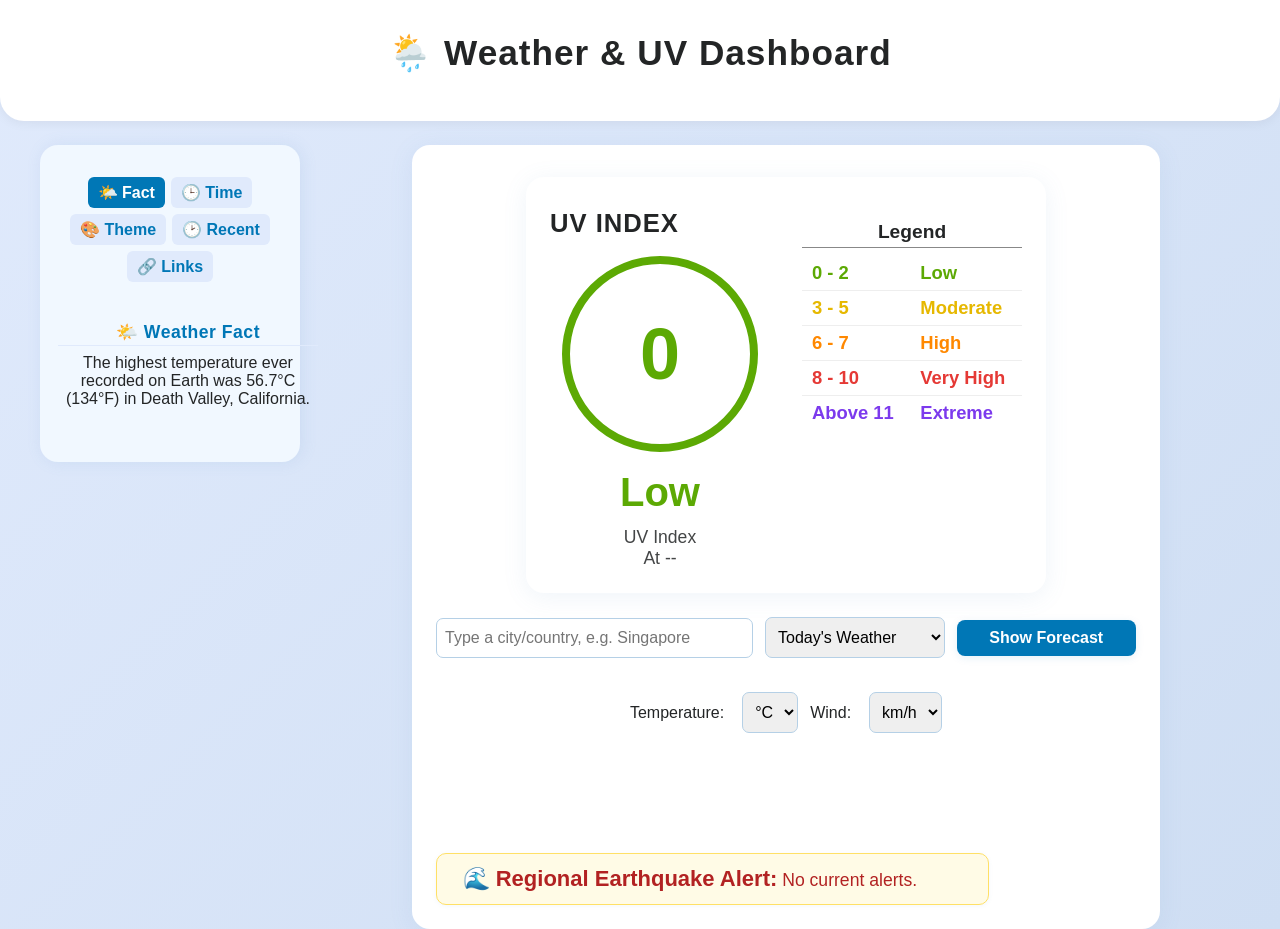
<file: index.html>
<!DOCTYPE html>
<html lang="en">
<head>
  <meta charset="UTF-8" />
  <meta name="viewport" content="width=device-width, initial-scale=1.0" />
  <title>Weather & UV Dashboard</title>
  <link rel="stylesheet" href="test.css">
  <style>
    body {
      margin: 0;
      font-family: 'Segoe UI', Arial, sans-serif;
      background: linear-gradient(135deg, #e0eafc 0%, #cfdef3 100%);
      min-height: 100vh;
    }
    header {
      background: #fff;
      box-shadow: 0 2px 12px rgba(0,0,0,0.06);
      padding: 32px 0 18px 0;
      text-align: center;
      border-radius: 0 0 24px 24px;
      margin-bottom: 24px;
    }
    header h1 {
      font-size: 2.2em;
      color: #232526;
      margin: 0 0 8px 0;
      letter-spacing: 1px;
    }
    .site-wrapper {
      display: flex;
      max-width: 1200px;
      margin: 0 auto;
      gap: 32px;
      align-items: flex-start;
      min-height: 80vh;
      padding: 0 12px;
    }
    .sidebar {
      background: #f1f8ff;
      border-radius: 18px;
      box-shadow: 2px 0 16px rgba(100,150,200,0.13);
      width: 260px;
      min-width: 220px;
      padding: 32px 0 24px 0;
      position: sticky;
      top: 32px;
      height: fit-content;
      z-index: 10;
      display: flex;
      flex-direction: column;
      gap: 18px;
    }
    .sidebar-categories {
      display: flex;
      gap: 6px;
      justify-content: center;
      margin-bottom: 10px;
      flex-wrap: wrap;
    }
    .sidebar-cat-btn {
      background: #e0eafc;
      border: none;
      border-radius: 6px;
      padding: 6px 10px;
      font-size: 1em;
      cursor: pointer;
      color: #0077b6;
      font-weight: bold;
      transition: background 0.15s;
    }
    .sidebar-cat-btn.active,
    .sidebar-cat-btn:focus {
      background: #0077b6;
      color: #fff;
    }
    .sidebar-cat-content {
      display: none;
      padding: 0 18px;
      text-align: left;
    }
    .sidebar-cat-content.active {
      display: block;
    }
    .sidebar h3 {
      margin: 0 0 8px 0;
      font-size: 1.1em;
      color: #0077b6;
      border-bottom: 1px solid #e0eafc;
      padding-bottom: 2px;
    }
    .sidebar .fact {
      font-size: 1em;
      color: #232526;
      margin-bottom: 8px;
    }
    .sidebar .links a {
      display: block;
      color: #0077b6;
      text-decoration: none;
      margin-bottom: 4px;
      font-size: 1em;
      transition: color 0.2s;
    }
    .sidebar .links a:hover {
      color: #232526;
      text-decoration: underline;
    }
    #recentSearches {
      list-style: none;
      padding: 0;
      margin: 0;
    }
    #recentSearches li {
      cursor: pointer;
      padding: 2px 0;
      color: #0077b6;
      font-size: 0.98em;
      border-bottom: 1px solid #e0eafc;
      transition: background 0.2s;
    }
    #recentSearches li:hover {
      background: #e0eafc;
    }
    #clearRecentBtn {
      margin-top: 8px;
      padding: 4px 12px;
      border-radius: 6px;
      border: none;
      background: #b22222;
      color: #fff;
      cursor: pointer;
      font-size: 0.95em;
    }
    .switch {
      position: relative;
      display: inline-block;
      width: 48px;
      height: 26px;
      vertical-align: middle;
    }
    .switch input { opacity: 0; width: 0; height: 0; }
    .slider {
      position: absolute;
      cursor: pointer;
      top: 0; left: 0; right: 0; bottom: 0;
      background-color: #b5d0e6;
      transition: .4s;
      border-radius: 26px;
    }
    .slider:before {
      position: absolute;
      content: "";
      height: 20px; width: 20px;
      left: 3px; bottom: 3px;
      background-color: #fff;
      transition: .4s;
      border-radius: 50%;
      box-shadow: 0 1px 4px rgba(0,0,0,0.10);
    }
    input:checked + .slider { background-color: #0077b6; }
    input:checked + .slider:before { transform: translateX(22px); }

    /* Main content */
    #mainContentWrapper {
      flex: 1 1 0;
      background: #fff;
      border-radius: 18px;
      box-shadow: 0 4px 24px rgba(100, 150, 200, 0.10);
      padding: 32px 24px 24px 24px;
      margin: 0 auto;
      max-width: 700px;
      min-width: 0;
      display: flex;
      flex-direction: column;
      gap: 24px;
    }
    .input-row, .unit-row {
      display: flex;
      gap: 12px;
      flex-wrap: wrap;
      align-items: center;
      margin-bottom: 0;
    }
    .input-row input, .input-row select, .input-row button, .unit-row select {
      font-size: 1em;
      padding: 10px 8px;
      border-radius: 7px;
      border: 1px solid #b5d0e6;
      min-width: 0;
    }
    .input-row input { flex: 2 1 180px; }
    .input-row select, .input-row button { flex: 1 1 120px; }
    #forecastBtn {
      background: #0077b6;
      color: #fff;
      border: none;
      font-weight: bold;
      transition: background 0.2s;
    }
    #forecastBtn:hover:enabled { background: #005f8a; }
    .unit-row label { font-size: 1em; color: #232526; }
    .forecast {
      background: #f8fafc;
      border-radius: 12px;
      box-shadow: 0 1px 4px rgba(100,150,200,0.08);
      padding: 18px 2vw;
      margin-bottom: 10px;
      font-size: 1em;
      width: 100%;
    }
    .forecast .icon-bg {
      width: 48px;
      height: 48px;
      margin-bottom: 8px;
      display: inline-flex;
      align-items: center;
      justify-content: center;
      border-radius: 50%;
      background: #e0eafc;
    }
    .forecast img {
      width: 36px;
      height: 36px;
    }
    .forecast h2, .forecast h3 {
      font-size: 1.1em;
      margin-bottom: 0.3em;
      color: #0077b6;
    }
    #alertBox {
      background: #fffbe6;
      color: #b22222;
      border-radius: 10px;
      padding: 12px 2vw;
      margin: 18px 0 0 0;
      font-size: 1.1em;
      box-shadow: 0 1px 4px rgba(100,150,200,0.08);
      border: 1px solid #ffe066;
    }
    /* UV Index Card Styles */
    .uv-index-card {
      display: flex;
      flex-wrap: wrap;
      justify-content: flex-start;
      align-items: flex-start;
      gap: 32px;
      background: #fff;
      border-radius: 18px;
      box-shadow: 0 4px 24px rgba(100, 150, 200, 0.10);
      padding: 32px 24px 24px 24px;
      margin: 0 auto;
      max-width: 600px;
    }
    .uv-index-left {
      flex: 1 1 220px;
      min-width: 220px;
      text-align: center;
    }
    .uv-index-title {
      font-size: 1.6em;
      font-weight: 600;
      color: #232526;
      margin-bottom: 18px;
      letter-spacing: 1px;
      text-align: left;
    }
    .uv-index-circle {
      width: 180px;
      height: 180px;
      border: 8px solid #5ca904;
      border-radius: 50%;
      margin: 0 auto 18px auto;
      display: flex;
      align-items: center;
      justify-content: center;
    }
    #uvIndexValue {
      font-size: 4.5em;
      color: #5ca904;
      font-weight: 600;
    }
    .uv-index-level {
      font-size: 2.5em;
      font-weight: 700;
      color: #5ca904;
      margin-bottom: 12px;
    }
    .uv-index-time {
      font-size: 1.1em;
      color: #232526;
      opacity: 0.85;
      margin-top: 8px;
    }
    .uv-index-legend {
      flex: 1 1 220px;
      min-width: 220px;
      margin-top: 12px;
    }
    .legend-title {
      font-size: 1.2em;
      font-weight: 600;
      margin-bottom: 8px;
      color: #232526;
      border-bottom: 1px solid #888;
      padding-bottom: 4px;
    }
    .uv-index-legend table {
      width: 100%;
      border-collapse: collapse;
      margin-top: 8px;
    }
    .uv-index-legend td {
      font-size: 1.15em;
      padding: 6px 10px;
      font-weight: 600;
      text-align: left;
      border-bottom: 1px solid #eee;
    }
    .uv-green { color: #5ca904; }
    .uv-yellow { color: #e6b800; }
    .uv-orange { color: #ff8800; }
    .uv-red { color: #e53935; }
    .uv-purple { color: #7c3aed; }
    .uv-index-legend tr:last-child td { border-bottom: none; }
    @media (max-width: 900px) {
      .site-wrapper { flex-direction: column; gap: 0; max-width: 100vw; }
      .sidebar { width: 100vw; min-width: 0; border-radius: 0; position: static; top: 0; box-shadow: none; }
      #mainContentWrapper { max-width: 100vw; border-radius: 0; box-shadow: none; padding: 18px 2vw 18px 2vw; }
      .uv-index-card { flex-direction: column; align-items: stretch; padding: 18px 6vw 18px 6vw; max-width: 98vw; }
      .uv-index-left, .uv-index-legend { min-width: 0; width: 100%; margin: 0; }
      .uv-index-circle { width: 120px; height: 120px; border-width: 6px; }
      #uvIndexValue { font-size: 2.8em; }
      .uv-index-level { font-size: 1.5em; }
    }
  </style>
</head>
<body>
  <header>
    <h1>🌦️ Weather & UV Dashboard</h1>
    <div style="font-size:1.1em;opacity:0.85;">Your daily weather, UV, and earthquake dashboard</div>
  </header>
  <div class="site-wrapper">
    <!-- Sidebar -->
    <nav class="sidebar" id="leftSidebar">
      <div class="sidebar-categories">
        <button class="sidebar-cat-btn active" data-cat="fact">🌤️ Fact</button>
        <button class="sidebar-cat-btn" data-cat="time">🕒 Time</button>
        <button class="sidebar-cat-btn" data-cat="theme">🎨 Theme</button>
        <button class="sidebar-cat-btn" data-cat="recent">🕑 Recent</button>
        <button class="sidebar-cat-btn" data-cat="links">🔗 Links</button>
      </div>
      <div class="sidebar-cat-content cat-fact active">
        <h3>🌤️ Weather Fact</h3>
        <div class="fact" id="weatherFact">Loading fact...</div>
      </div>
      <div class="sidebar-cat-content cat-time">
        <h3>🕒 Local Time</h3>
        <div class="fact" id="localTime">--</div>
      </div>
      <div class="sidebar-cat-content cat-theme">
        <h3>🎨 Theme</h3>
        <label class="switch">
          <input type="checkbox" id="themeSlider">
          <span class="slider"></span>
        </label>
        <span id="themeLabel" style="margin-left:10px;">Light Mode</span>
      </div>
      <div class="sidebar-cat-content cat-recent">
        <h3>🕑 Recent Searches</h3>
        <ul id="recentSearches"></ul>
        <button id="clearRecentBtn">Clear Recent</button>
      </div>
      <div class="sidebar-cat-content cat-links">
        <h3>🔗 Quick Links</h3>
        <div class="links">
          <a href="https://openweathermap.org/" target="_blank">OpenWeatherMap</a>
          <a href="https://earthquake.usgs.gov/" target="_blank">USGS Earthquakes</a>
          <a href="https://github.com/jolinnn7/Weather-Application" target="_blank">GitHub</a>
        </div>
      </div>
    </nav>
    <!-- Main Content -->
    <main id="mainContentWrapper">
      <!-- 1. UV Index Card at the top -->
      <div class="uv-index-card">
        <div class="uv-index-left">
          <div class="uv-index-title">UV INDEX</div>
          <div class="uv-index-circle">
            <span id="uvIndexValue">0</span>
          </div>
          <div class="uv-index-level" id="uvIndexLevel">Low</div>
          <div class="uv-index-time" id="uvIndexTime">UV Index<br>At --</div>
        </div>
        <div class="uv-index-legend">
          <div class="legend-title">Legend</div>
          <table>
            <tr><td class="uv-green">0 - 2</td><td class="uv-green">Low</td></tr>
            <tr><td class="uv-yellow">3 - 5</td><td class="uv-yellow">Moderate</td></tr>
            <tr><td class="uv-orange">6 - 7</td><td class="uv-orange">High</td></tr>
            <tr><td class="uv-red">8 - 10</td><td class="uv-red">Very High</td></tr>
            <tr><td class="uv-purple">Above 11</td><td class="uv-purple">Extreme</td></tr>
          </table>
        </div>
      </div>

      <!-- 2. Search and unit controls -->
      <form class="input-row" onsubmit="showForecast(); return false;">
        <input
          type="text"
          id="cityInput"
          placeholder="Type a city/country, e.g. Singapore"
          autocomplete="on"
        />
        <select id="forecastType">
          <option value="daily">Today's Weather</option>
          <option value="5day">5-Day Forecast</option>
          <option value="hourly">Hourly Forecast</option>
        </select>
        <button id="forecastBtn" type="submit">Show Forecast</button>
      </form>
      <div class="unit-row">
        <label for="unitTemp">Temperature:</label>
        <select id="unitTemp" onchange="showForecast()">
          <option value="metric">°C</option>
          <option value="imperial">°F</option>
        </select>
        <label for="unitWind">Wind:</label>
        <select id="unitWind" onchange="showForecast()">
          <option value="metric">km/h</option>
          <option value="imperial">mph</option>
        </select>
      </div>

      <!-- 3. Weather Result -->
      <div id="weatherResult"></div>
      <div id="sunTimes" style="display:none"></div>
      <div id="aqi" style="display:none"></div>
      <div id="severeAlert" style="margin:10px 0 0 0;color:#b22222;font-weight:bold;"></div>

      <!-- 4. Earthquake Alert at the bottom -->
      <div id="alertBox">
        <strong style="font-size:1.25em;">🌊 Regional Earthquake Alert:</strong>
        <span id="alertMessage">No current alerts.</span>
      </div>
    </main>
  </div>
  <script>
    // Sidebar category switching
    document.querySelectorAll('.sidebar-cat-btn').forEach(btn => {
      btn.onclick = function() {
        document.querySelectorAll('.sidebar-cat-btn').forEach(b => b.classList.remove('active'));
        btn.classList.add('active');
        const cat = btn.getAttribute('data-cat');
        document.querySelectorAll('.sidebar-cat-content').forEach(c => {
          c.classList.toggle('active', c.classList.contains('cat-' + cat));
        });
      };
    });

    // --- Weather Facts Rotator ---
    const facts = [
      "The highest temperature ever recorded on Earth was 56.7°C (134°F) in Death Valley, California.",
      "Lightning strikes the Earth about 8.6 million times a day.",
      "The coldest temperature ever recorded was -89.2°C (-128.6°F) at Vostok Station, Antarctica.",
      "Raindrops can fall at speeds of about 22 miles per hour.",
      "A cubic mile of ordinary fog contains less than a gallon of water.",
      "Snowflakes can fall at speeds as slow as 1 mph.",
      "The wettest place on Earth is Mawsynram, India.",
      "The fastest wind speed ever recorded was 253 mph during Tropical Cyclone Olivia."
    ];
    function rotateFact() {
      const fact = facts[Math.floor(Math.random() * facts.length)];
      document.getElementById("weatherFact").textContent = fact;
    }
    rotateFact();
    setInterval(rotateFact, 8000);

    // --- Theme Switcher ---
    const themeSlider = document.getElementById("themeSlider");
    const themeLabel = document.getElementById("themeLabel");
    const savedTheme = localStorage.getItem("theme");
    if (savedTheme === "dark" || (!savedTheme && window.matchMedia('(prefers-color-scheme: dark)').matches)) {
      document.body.classList.add("dark-theme");
      themeSlider.checked = true;
      themeLabel.textContent = "Light Mode";
    } else {
      document.body.classList.remove("dark-theme");
      themeSlider.checked = false;
      themeLabel.textContent = "Dark Mode";
    }
    themeSlider.onchange = function () {
      document.body.classList.toggle("dark-theme");
      if (document.body.classList.contains("dark-theme")) {
        themeLabel.textContent = "Light Mode";
        localStorage.setItem("theme", "dark");
      } else {
        themeLabel.textContent = "Dark Mode";
        localStorage.setItem("theme", "light");
      }
    };

    // --- Recent Searches ---
    function addRecentSearch(city) {
      if (!city) return;
      let searches = JSON.parse(localStorage.getItem("recentSearches") || "[]");
      searches = searches.filter(c => c.toLowerCase() !== city.toLowerCase());
      searches.unshift(city);
      if (searches.length > 8) searches = searches.slice(0, 8);
      localStorage.setItem("recentSearches", JSON.stringify(searches));
      renderRecentSearches();
    }
    function renderRecentSearches() {
      const searches = JSON.parse(localStorage.getItem("recentSearches") || "[]");
      const ul = document.getElementById("recentSearches");
      ul.innerHTML = "";
      searches.forEach(city => {
        const li = document.createElement("li");
        li.textContent = city;
        li.onclick = () => {
          document.getElementById("cityInput").value = city;
          showForecast();
        };
        ul.appendChild(li);
      });
    }
    document.getElementById("clearRecentBtn").onclick = function () {
      localStorage.removeItem("recentSearches");
      renderRecentSearches();
    };
    renderRecentSearches();

    // --- Local Time & Date ---
    async function updateLocalTime() {
      const city = document.getElementById("cityInput").value.trim();
      if (!city) {
        document.getElementById("localTime").textContent = "--";
        return;
      }
      try {
        const geoRes = await fetch(`https://api.openweathermap.org/geo/1.0/direct?q=${encodeURIComponent(city)}&limit=1&appid=98721cea9b33f91f1d676549e01a829b`);
        const geoData = await geoRes.json();
        if (!geoData.length) {
          document.getElementById("localTime").textContent = "--";
          return;
        }
        const { lat, lon, country } = geoData[0];
        const tzRes = await fetch(`https://secure.geonames.org/timezoneJSON?lat=${lat}&lng=${lon}&username=jolibee`);
        const tzData = await tzRes.json();
        if (tzData.time) {
          document.getElementById("localTime").textContent = `${tzData.time} (${country})`;
        } else {
          document.getElementById("localTime").textContent = "--";
        }
      } catch {
        document.getElementById("localTime").textContent = "--";
      }
    }
    document.getElementById("cityInput").addEventListener("input", updateLocalTime);

    // --- UV Index Dynamic Fetch ---
    async function updateUVIndex(city) {
      const apiKey = "98721cea9b33f91f1d676549e01a829b";
      const uvApiKey = "openuv-qxw3frmbb0gc56-io";
      try {
        const geoRes = await fetch(`https://api.openweathermap.org/geo/1.0/direct?q=${encodeURIComponent(city)}&limit=1&appid=${apiKey}`);
        const geoData = await geoRes.json();
        if (!geoData.length) {
          setUVCard("--", "Unavailable", "--");
          return;
        }
        const { lat, lon } = geoData[0];
        const uvRes = await fetch(`https://api.openuv.io/api/v1/uv?lat=${lat}&lng=${lon}`, {
          headers: { "x-access-token": uvApiKey }
        });
        const uvData = await uvRes.json();
        if (!uvData.result) {
          setUVCard("--", "Unavailable", "--");
          return;
        }
        const uv = uvData.result.uv;
        const uvTime = uvData.result.uv_time;
        const { level, color } = getUVLevel(uv);
        setUVCard(uv, level, uvTime, color);
      } catch (e) {
        setUVCard("--", "Unavailable", "--");
      }
    }
    function setUVCard(uv, level, time, color) {
      document.getElementById("uvIndexValue").textContent = uv !== undefined ? Math.round(uv) : "--";
      document.getElementById("uvIndexLevel").textContent = level;
      document.getElementById("uvIndexLevel").style.color = color;
      document.getElementById("uvIndexValue").style.color = color;
      document.querySelector(".uv-index-circle").style.borderColor = color;
      if (time && time !== "--") {
        const date = new Date(time);
        document.getElementById("uvIndexTime").innerHTML = `UV Index<br>At ${date.toLocaleTimeString([], {hour: '2-digit', minute:'2-digit'})} on ${date.toLocaleDateString()}`;
      } else {
        document.getElementById("uvIndexTime").innerHTML = "UV Index<br>Time unavailable";
      }
    }
    function getUVLevel(uv) {
      if (uv === undefined || uv === null || isNaN(uv)) return { level: "Unavailable", color: "#888" };
      if (uv <= 2) return { level: "Low", color: "#5ca904" };
      if (uv <= 5) return { level: "Moderate", color: "#e6b800" };
      if (uv <= 7) return { level: "High", color: "#ff8800" };
      if (uv <= 10) return { level: "Very High", color: "#e53935" };
      return { level: "Extreme", color: "#7c3aed" };
    }
    document.getElementById("cityInput").addEventListener("change", function() {
      const city = this.value.trim();
      if (city) updateUVIndex(city);
    });

    // --- Weather Fetching Functions ---
    async function getDailyWeather() {
      const city = document.getElementById("cityInput").value.trim();
      const tempUnit = document.getElementById('unitTemp').value;
      const windUnit = document.getElementById('unitWind').value;
      if (!city) {
        document.getElementById("weatherResult").innerHTML = '<p class="error">Please enter a city name.</p>';
        return;
      }
      try {
        const response = await fetch(
          `https://api.openweathermap.org/data/2.5/weather?q=${city}&appid=98721cea9b33f91f1d676549e01a829b&units=${tempUnit}`
        );
        if (response.ok) {
          const data = await response.json();
          displayDailyWeather(data, tempUnit, windUnit);
        } else {
          document.getElementById("weatherResult").innerHTML = `<p class="error">Sorry, I couldn't find "${city}". Please try another city or country.</p>`;
        }
      } catch (e) {
        document.getElementById("weatherResult").innerHTML = `
          <div class="forecast" style="background:#ffeaea;color:#c00;">
            <h2>Network Error</h2>
            <p>Unable to fetch weather data.<br>Please check your internet connection and try again later.</p>
          </div>
        `;
      }
    }

    function displayDailyWeather(data, tempUnit, windUnit) {
      const weatherResult = document.getElementById("weatherResult");
      const tempSymbol = tempUnit === 'imperial' ? '°F' : '°C';
      const windSymbol = windUnit === 'imperial' ? 'mph' : 'km/h';
      const windSpeed = windUnit === 'imperial'
        ? (data.wind.speed).toFixed(1)
        : (data.wind.speed * 3.6).toFixed(1);
      const icon = data.weather[0].icon;
      const iconUrl = `https://openweathermap.org/img/wn/${icon}@2x.png`;
      const main = data.weather[0].main;
      const iconBg = "#e0eafc";
      const description = data.weather[0].description.charAt(0).toUpperCase() + data.weather[0].description.slice(1);

      weatherResult.innerHTML = `
        <div class="forecast weather-${main.toLowerCase()}" id="todayForecast">
          <h2>Right now in <span style='color:#0077b6'>${data.name}</span>:</h2>
          <div class="icon-bg" style="background:${iconBg}">
            <img src="${iconUrl}" alt="${description}">
          </div>
          <p style="font-size:1.1em;">It's <strong>${description}</strong> and <strong>${data.main.temp}${tempSymbol}</strong> (feels like <strong>${data.main.feels_like}${tempSymbol}</strong>).</p>
          <p>💧 Humidity: <strong>${data.main.humidity}%</strong></p>
          <p>💨 Wind: <strong>${windSpeed} ${windSymbol}</strong></p>
          <p>🌧️ Chance of rain: <strong>${main === "Rain" ? "100" : "0"}%</strong></p>
        </div>
      `;
    }

    // --- 5-Day Forecast ---
    async function getFiveDayWeather() {
      const city = document.getElementById("cityInput").value.trim();
      const tempUnit = document.getElementById('unitTemp').value;
      const windUnit = document.getElementById('unitWind').value;
      if (!city) {
        document.getElementById("weatherResult").innerHTML = '<p class="error">Please enter a city name.</p>';
        return;
      }
      try {
        const response = await fetch(
          `https://api.openweathermap.org/data/2.5/forecast?q=${city}&appid=98721cea9b33f91f1d676549e01a829b&units=${tempUnit}`
        );
        if (response.ok) {
          const data = await response.json();
          displayFiveDayWeather(data, tempUnit, windUnit);
        } else {
          document.getElementById("weatherResult").innerHTML = `<p class="error">Sorry, I couldn't find "${city}". Please try another city or country.</p>`;
        }
      } catch (e) {
        document.getElementById("weatherResult").innerHTML = `<p class="error">Network error. Please try again later.</p>`;
      }
    }

    function displayFiveDayWeather(data, tempUnit, windUnit) {
      const weatherResult = document.getElementById("weatherResult");
      const tempSymbol = tempUnit === 'imperial' ? '°F' : '°C';
      const windSymbol = windUnit === 'imperial' ? 'mph' : 'km/h';
      weatherResult.innerHTML = `<h2>5-Day Outlook for <span style='color:#0077b6'>${data.city.name}</span>:</h2>`;
      const dailyForecasts = data.list.filter((item) =>
        item.dt_txt.includes("12:00:00")
      );
      dailyForecasts.forEach((forecast, idx) => {
        const date = new Date(forecast.dt_txt).toLocaleDateString(undefined, {
          weekday: "long", month: "short", day: "numeric",
        });
        const icon = forecast.weather[0].icon;
        const iconUrl = `https://openweathermap.org/img/wn/${icon}@2x.png`;
        const main = forecast.weather[0].main;
        const iconBg = "#e0eafc";
        const temp = forecast.main.temp;
        const description = forecast.weather[0].description.charAt(0).toUpperCase() + forecast.weather[0].description.slice(1);
        const humidity = forecast.main.humidity;
        const windSpeed = windUnit === 'imperial'
          ? (forecast.wind.speed).toFixed(1)
          : (forecast.wind.speed * 3.6).toFixed(1);
        const chanceOfRain = forecast.pop ? (forecast.pop * 100).toFixed(0) : 0;
        const weatherClass = `weather-${main.toLowerCase()} day-${idx+1}`;

        weatherResult.innerHTML += `
          <div class="forecast ${weatherClass}">
            <h3>${date}</h3>
            <div class="icon-bg" style="background:${iconBg}">
              <img src="${iconUrl}" alt="${description}">
            </div>
            <p style="font-size:1.1em;"><strong>${description}</strong></p>
            <p>🌡️ <strong>${temp}${tempSymbol}</strong></p>
            <p>💧 Humidity: <strong>${humidity}%</strong></p>
            <p>💨 Wind: <strong>${windSpeed} ${windSymbol}</strong></p>
            <p>🌧️ Chance of rain: <strong>${chanceOfRain}%</strong></p>
          </div>
        `;
      });
    }

    // --- Hourly Forecast ---
    async function getHourlyWeather() {
      const city = document.getElementById("cityInput").value.trim();
      const tempUnit = document.getElementById('unitTemp').value;
      const windUnit = document.getElementById('unitWind').value;
      if (!city) {
        document.getElementById("weatherResult").innerHTML = '<p class="error">Please enter a city name.</p>';
        return;
      }
      try {
        const response = await fetch(
          `https://api.openweathermap.org/data/2.5/forecast?q=${city}&appid=98721cea9b33f91f1d676549e01a829b&units=${tempUnit}`
        );
        if (response.ok) {
          const data = await response.json();
          displayHourlyWeather(data, tempUnit, windUnit);
        } else {
          document.getElementById("weatherResult").innerHTML = `<p class="error">Sorry, I couldn't find "${city}". Please try another city.</p>`;
        }
      } catch (e) {
        document.getElementById("weatherResult").innerHTML = `<p class="error">Network error. Please try again later.</p>`;
      }
    }

    function displayHourlyWeather(data, tempUnit, windUnit) {
      const weatherResult = document.getElementById("weatherResult");
      const tempSymbol = tempUnit === 'imperial' ? '°F' : '°C';
      const windSymbol = windUnit === 'imperial' ? 'mph' : 'km/h';
      weatherResult.innerHTML = `<h2>Next 12 hours in <span style='color:#0077b6'>${data.city.name}</span>:</h2>`;
      const hourlyForecasts = data.list.slice(0, 12);
      hourlyForecasts.forEach((forecast) => {
        const dateObj = new Date(forecast.dt_txt);
        const date = dateObj.toLocaleDateString(undefined, {
          weekday: "short", month: "short", day: "numeric"
        });
        const time = dateObj.toLocaleTimeString(undefined, {
          hour: "2-digit", minute: "2-digit",
        });
        const icon = forecast.weather[0].icon;
        const iconUrl = `https://openweathermap.org/img/wn/${icon}@2x.png`;
        const main = forecast.weather[0].main;
        const iconBg = "#e0eafc";
        const temp = forecast.main.temp;
        const description = forecast.weather[0].description.charAt(0).toUpperCase() + forecast.weather[0].description.slice(1);
        const humidity = forecast.main.humidity;
        const windSpeed = windUnit === 'imperial'
          ? (forecast.wind.speed).toFixed(1)
          : (forecast.wind.speed * 3.6).toFixed(1);
        const chanceOfRain = forecast.pop ? (forecast.pop * 100).toFixed(0) : 0;

        weatherResult.innerHTML += `
          <div class="forecast weather-${main.toLowerCase()}">
              <h3 style="margin-bottom:0.2em;">${date} ${time}</h3>
              <div class="icon-bg" style="background:${iconBg}">
                  <img src="${iconUrl}" alt="${description}">
              </div>
              <p style="font-size:1.1em;"><strong>${description}</strong></p>
              <p>🌡️ <strong>${temp}${tempSymbol}</strong> (feels like <strong>${forecast.main.feels_like}${tempSymbol}</strong>)</p>
              <p>💧 Humidity: <strong>${humidity}%</strong></p>
              <p>💨 Wind: <strong>${windSpeed} ${windSymbol}</strong></p>
              <p>🌧️ Chance of rain: <strong>${chanceOfRain}%</strong></p>
          </div>
        `;
      });
    }

    // --- Update showForecast to call the right function ---
    async function showForecast() {
      const city = document.getElementById("cityInput").value.trim();
      if (!city) return;
      const forecastType = document.getElementById("forecastType").value;
      if (forecastType === "daily") {
        await getDailyWeather();
      } else if (forecastType === "5day") {
        await getFiveDayWeather();
      } else if (forecastType === "hourly") {
        await getHourlyWeather();
      }
      updateUVIndex(city);
      updateLocalTime();
      addRecentSearch(city);
    }

    // --- Earthquake Alerts ---
    async function fetchEarthquakeTsunamiAlert() {
      let alertMsg = "No current alerts.";
      try {
        const eqRes = await fetch(
          "https://earthquake.usgs.gov/earthquakes/feed/v1.0/summary/all_day.geojson"
        );
        let eqAlert = "";
        if (eqRes.ok) {
          const eqData = await eqRes.json();
          if (eqData.features && eqData.features.length > 0) {
            eqAlert = '<span style="font-size:1.15em;"><b>Recent Earthquakes:</b></span><br>';
            eqData.features.slice(0, 10).forEach((eq) => {
              const mag = eq.properties.mag;
              const place = eq.properties.place;
              const time = new Date(eq.properties.time).toLocaleString();
              eqAlert += `🌎 M${mag} - ${place} (${time})<br>`;
            });
          }
        }
        document.getElementById("alertMessage").innerHTML = eqAlert || alertMsg;
      } catch (e) {
        document.getElementById("alertMessage").innerHTML = alertMsg;
      }
    }
    fetchEarthquakeTsunamiAlert();

    // On load, show default city if desired
    window.addEventListener("DOMContentLoaded", function() {
      const city = document.getElementById("cityInput").value.trim();
      if (city) {
        showForecast();
      }
    });
  </script>
</body>
</html>
</file>
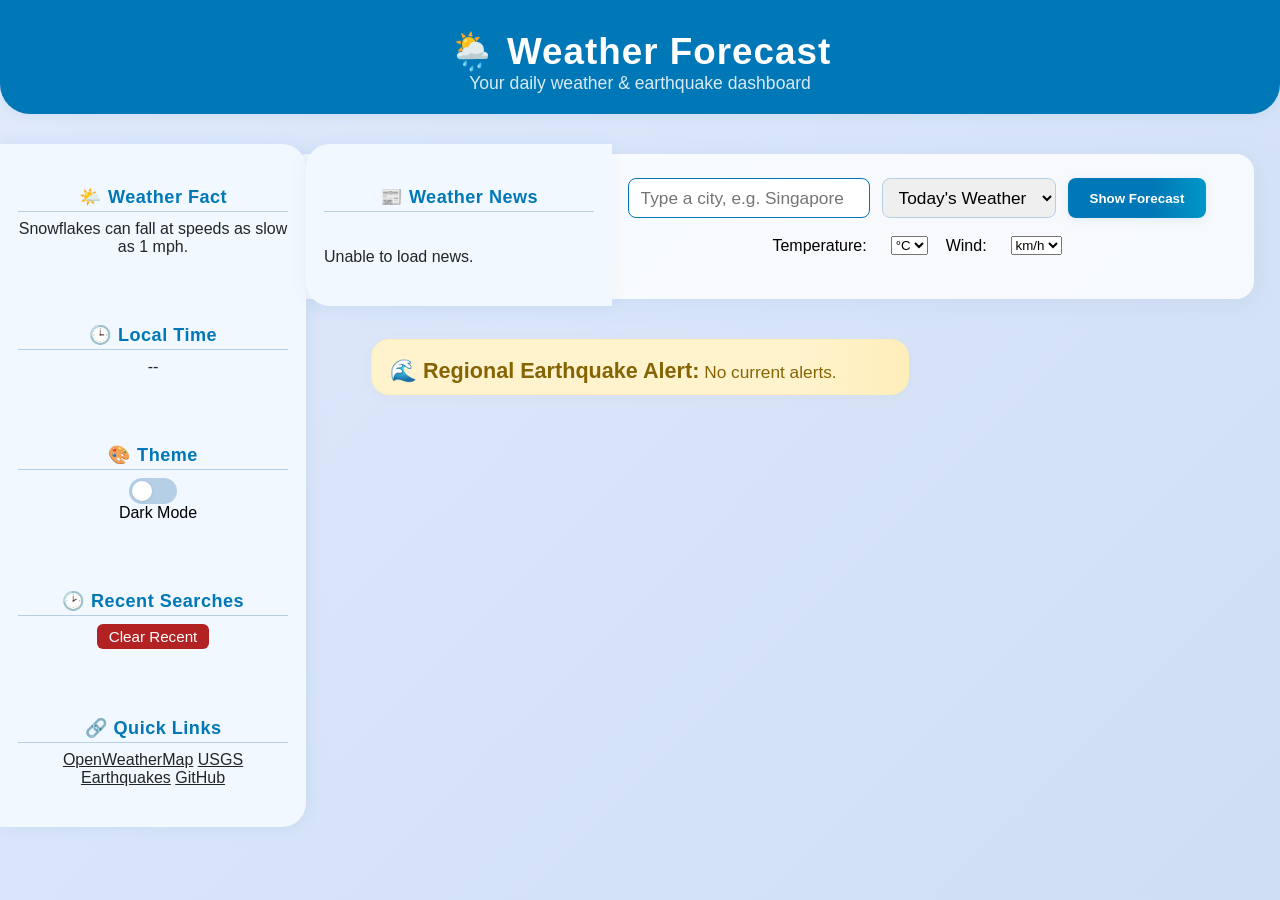
<file: project.html>
<!DOCTYPE html>
<html lang="en">
<head>
  <meta charset="UTF-8" />
  <meta name="viewport" content="width=device-width, initial-scale=1.0" />
  <title>Daily Weather Forecast</title>
  <link rel="stylesheet" href="test.css">
</head>
<body class="dark-theme">
  <header>
    <h1>🌦️ Weather Forecast</h1>
    <div style="font-size:1.1em;opacity:0.85;">Your daily weather &amp; earthquake dashboard</div>
  </header>

  <!-- Left Sidebar -->
  <div class="sidebar">
    <!-- Weather Fact Rotator -->
    <div>
      <h3>🌤️ Weather Fact</h3>
      <div class="fact" id="weatherFact">Loading fact...</div>
    </div>
    <!-- Local Time & Date -->
    <div>
      <h3>🕒 Local Time</h3>
      <div class="fact" id="localTime">--</div>
    </div>
    <!-- Theme Switcher -->
    <div>
      <h3>🎨 Theme</h3>
      <label class="switch">
        <input type="checkbox" id="themeSlider">
        <span class="slider"></span>
      </label>
      <span id="themeLabel" style="margin-left:10px;">Light Mode</span>
    </div>
    <!-- Recent Searches -->
    <div>
      <h3>🕑 Recent Searches</h3>
      <ul id="recentSearches" style="padding-left:18px;margin:0;font-size:0.98em;"></ul>
      <button id="clearRecentBtn" style="margin-top:8px;padding:4px 12px;border-radius:6px;border:none;background:#b22222;color:#fff;cursor:pointer;font-size:0.95em;">Clear Recent</button>
    </div>
    <!-- Quick Links -->
    <div>
      <h3>🔗 Quick Links</h3>
      <div class="links">
        <a href="https://openweathermap.org/" target="_blank">OpenWeatherMap</a>
        <a href="https://earthquake.usgs.gov/" target="_blank">USGS Earthquakes</a>
        <a href="https://github.com/jolinnn7/Weather-Application" target="_blank">GitHub</a>
      </div>
    </div>
  </div>

  <!-- Right Sidebar -->
  <div class="sidebar right-sidebar">
    <h3>📰 Weather News</h3>
    <div id="weatherNews" class="fact">Loading news...</div>
  </div>

  <!-- Main Content -->
  <div id="mainContentWrapper">
    <div class="input-row">
      <input
        type="text"
        id="cityInput"
        placeholder="Type a city, e.g. Singapore"
        autocomplete="on"
      />
      <select id="forecastType">
        <option value="daily">Today's Weather</option>
        <option value="5day">5-Day Forecast</option>
        <option value="hourly">Hourly Forecast</option>
      </select>
      <button id="forecastBtn" onclick="showForecast()">Show Forecast</button>
    </div>
    <div class="unit-row">
      <label for="unitTemp">Temperature:</label>
      <select id="unitTemp" onchange="showForecast()">
        <option value="metric">°C</option>
        <option value="imperial">°F</option>
      </select>
      <label for="unitWind">Wind:</label>
      <select id="unitWind" onchange="showForecast()">
        <option value="metric">km/h</option>
        <option value="imperial">mph</option>
      </select>
    </div>
    <div id="weatherResult"></div>
    <!-- Hidden elements for details logic -->
    <div id="sunTimes" style="display:none"></div>
    <div id="aqi" style="display:none"></div>
    <div id="severeAlert" style="margin:10px 0 0 0;color:#b22222;font-weight:bold;"></div>
  </div>

  <!-- Alert Box -->
  <div id="alertBox">
    <strong style="font-size:1.25em;">🌊 Regional Earthquake Alert:</strong>
    <span id="alertMessage">No current alerts.</span>
  </div>

  <!-- JavaScript -->
  <script>
    // --- API Keys ---
    const apiKey = "98721cea9b33f91f1d676549e01a829b"; // OpenWeatherMap API Key
    const gnewsApiKey = "b777b96a1481c673ea5e6491b44c93ad"; // GNews API key

    // --- Utility Functions ---
    function getIconBgColor(main) {
      switch (main) {
        case "Clear": return "#ffe066";
        case "Rain": return "#74c0fc";
        case "Clouds": return "#adb5bd";
        case "Snow": return "#f1f3f5";
        case "Thunderstorm": return "#9775fa";
        case "Drizzle": return "#b2f2bb";
        case "Mist":
        case "Fog": return "#dee2e6";
        default: return "#e9ecef";
      }
    }
    function capitalize(str) {
      return str.charAt(0).toUpperCase() + str.slice(1);
    }

    // --- On Load ---
    window.onload = function () {
      document.getElementById("cityInput").focus();
      fetchEarthquakeTsunamiAlert();
      fetchWeatherNews();
      renderRecentSearches();
    };

    // --- Event Listeners ---
    document.getElementById("cityInput").addEventListener("keydown", function (event) {
      if (event.key === "Enter") showForecast();
    });

    // --- Units ---
    function getSelectedUnits() {
      const tempUnit = document.getElementById('unitTemp').value;
      const windUnit = document.getElementById('unitWind').value;
      return { tempUnit, windUnit };
    }
    function convertWindSpeed(speed, unit) {
      if (unit === 'metric') return (speed * 3.6).toFixed(1);
      else return speed.toFixed(1);
    }

    // --- Forecast Functions ---
    async function getHourlyWeather() {
      const city = document.getElementById("cityInput").value.trim();
      const { tempUnit, windUnit } = getSelectedUnits();
      if (!city) {
        document.getElementById("weatherResult").innerHTML = '<p class="error">Please enter a city name.</p>';
        return;
      }
      try {
        const response = await fetch(
          `https://api.openweathermap.org/data/2.5/forecast?q=${city}&appid=${apiKey}&units=${tempUnit}`
        );
        if (response.ok) {
          const data = await response.json();
          displayHourlyWeather(data, tempUnit, windUnit);
        } else {
          document.getElementById("weatherResult").innerHTML = `<p class="error">Sorry, I couldn't find "${city}". Please try another city.</p>`;
        }
      } catch (e) {
        document.getElementById("weatherResult").innerHTML = `<p class="error">Network error. Please try again later.</p>`;
      }
    }

    function displayHourlyWeather(data, tempUnit, windUnit) {
      const weatherResult = document.getElementById("weatherResult");
      const tempSymbol = tempUnit === 'imperial' ? '°F' : '°C';
      const windSymbol = windUnit === 'imperial' ? 'mph' : 'km/h';
      weatherResult.innerHTML = `<h2>Next 12 hours in <span style='color:#0077b6'>${data.city.name}</span>:</h2>`;
      const hourlyForecasts = data.list.slice(0, 12);
      hourlyForecasts.forEach((forecast) => {
        const dateObj = new Date(forecast.dt_txt);
        const date = dateObj.toLocaleDateString(undefined, {
          weekday: "short", month: "short", day: "numeric"
        });
        const time = dateObj.toLocaleTimeString(undefined, {
          hour: "2-digit", minute: "2-digit",
        });
        const icon = forecast.weather[0].icon;
        const iconUrl = `https://openweathermap.org/img/wn/${icon}@2x.png`;
        const main = forecast.weather[0].main;
        const iconBg = getIconBgColor(main);
        const temp = forecast.main.temp;
        const description = capitalize(forecast.weather[0].description);
        const humidity = forecast.main.humidity;
        const windSpeed = convertWindSpeed(forecast.wind.speed, windUnit);
        const chanceOfRain = forecast.pop ? (forecast.pop * 100).toFixed(0) : 0;

        weatherResult.innerHTML += `
          <div class="forecast weather-${main.toLowerCase()}">
              <h3 style="margin-bottom:0.2em;">${date} ${time}</h3>
              <div class="icon-bg" style="background:${iconBg}">
                  <img src="${iconUrl}" alt="${description}">
              </div>
              <p style="font-size:1.1em;"><strong>${description}</strong></p>
              <p>🌡️ <strong>${temp}${tempSymbol}</strong> (feels like <strong>${forecast.main.feels_like}${tempSymbol}</strong>)</p>
              <p>💧 Humidity: <strong>${humidity}%</strong></p>
              <p>💨 Wind: <strong>${windSpeed} ${windSymbol}</strong></p>
              <p>🌧️ Chance of rain: <strong>${chanceOfRain}%</strong></p>
          </div>
        `;
      });
    }

    async function showForecast() {
      const btn = document.getElementById("forecastBtn");
      btn.disabled = true;
      document.getElementById("weatherResult").innerHTML = '<p class="loading">Loading...</p>';
      const forecastType = document.getElementById("forecastType").value;
      const city = document.getElementById("cityInput").value.trim();
      addRecentSearch(city);
      updateLocalTime();
      updateAQI(city);
      if (forecastType === "daily") {
        await getDailyWeather();
      } else if (forecastType === "5day") {
        await getFiveDayWeather();
      } else if (forecastType === "hourly") {
        await getHourlyWeather();
      }
      btn.disabled = false;
    }

    async function getDailyWeather() {
      const city = document.getElementById("cityInput").value.trim();
      const { tempUnit, windUnit } = getSelectedUnits();
      if (!city) {
        document.getElementById("weatherResult").innerHTML = '<p class="error">Please enter a city name.</p>';
        return;
      }
      try {
        const response = await fetch(
          `https://api.openweathermap.org/data/2.5/weather?q=${city}&appid=${apiKey}&units=${tempUnit}`
        );
        if (response.ok) {
          const data = await response.json();
          displayDailyWeather(data, tempUnit, windUnit);
        } else {
          document.getElementById("weatherResult").innerHTML = `<p class="error">Sorry, I couldn't find "${city}". Please try another city or country.</p>`;
        }
      } catch (e) {
        document.getElementById("weatherResult").innerHTML = `
          <div class="forecast" style="background:#ffeaea;color:#c00;">
            <h2>Network Error</h2>
            <p>Unable to fetch weather data.<br>Please check your internet connection and try again later.</p>
          </div>
        `;
      }
    }

    async function getFiveDayWeather() {
      const city = document.getElementById("cityInput").value.trim();
      const { tempUnit, windUnit } = getSelectedUnits();
      if (!city) {
        document.getElementById("weatherResult").innerHTML = '<p class="error">Please enter a city name.</p>';
        return;
      }
      try {
        const response = await fetch(
          `https://api.openweathermap.org/data/2.5/forecast?q=${city}&appid=${apiKey}&units=${tempUnit}`
        );
        if (response.ok) {
          const data = await response.json();
          displayFiveDayWeather(data, tempUnit, windUnit);
        } else {
          document.getElementById("weatherResult").innerHTML = `<p class="error">Sorry, I couldn't find "${city}". Please try another city or country.</p>`;
        }
      } catch (e) {
        document.getElementById("weatherResult").innerHTML = `<p class="error">Network error. Please try again later.</p>`;
      }
    }

    function displayDailyWeather(data, tempUnit, windUnit) {
      const weatherResult = document.getElementById("weatherResult");
      const tempSymbol = tempUnit === 'imperial' ? '°F' : '°C';
      const windSymbol = windUnit === 'imperial' ? 'mph' : 'km/h';
      const windSpeed = convertWindSpeed(data.wind.speed, windUnit);
      const icon = data.weather[0].icon;
      const iconUrl = `https://openweathermap.org/img/wn/${icon}@2x.png`;
      const main = data.weather[0].main;
      const iconBg = getIconBgColor(main);
      const chanceOfRain = data.weather[0].main === "Rain" ? 100 : 0;
      const description = capitalize(data.weather[0].description);

      weatherResult.innerHTML = `
        <div class="forecast weather-${main.toLowerCase()}" id="todayForecast" style="cursor:pointer; position:relative;">
            <h2>Right now in <span style='color:#0077b6'>${data.name}</span>:</h2>
            <div class="icon-bg" style="background:${iconBg}">
                <img src="${iconUrl}" alt="${description}">
            </div>
            <p style="font-size:1.1em;">It's <strong>${description}</strong> and <strong>${data.main.temp}${tempSymbol}</strong> (feels like <strong>${data.main.feels_like}${tempSymbol}</strong>).</p>
            <p>💧 Humidity: <strong>${data.main.humidity}%</strong></p>
            <p>💨 Wind: <strong>${windSpeed} ${windSymbol}</strong></p>
            <p>🌧️ Chance of rain: <strong>${chanceOfRain}%</strong></p>
            <div id="weatherDetails" style="display:none;margin-top:10px;"></div>
            <div id="expandHint" style="text-align:center;color:#0077b6;font-size:0.98em;margin-top:8px;">Tap for more details</div>
        </div>
      `;
      updateSunTimes(data.sys.sunrise, data.sys.sunset);
      let alert = "";
      if (data.wind.speed > 15) alert += "High wind! ";
      if (data.main.temp > 40) alert += "Extreme heat! ";
      updateSevereAlert(alert);

      document.getElementById("todayForecast").onclick = function () {
        const details = document.getElementById("weatherDetails");
        const hint = document.getElementById("expandHint");
        setTimeout(() => {
          const sunTimes = document.getElementById("sunTimes").textContent.replace(/\n/g, "<br>");
          const airQuality = document.getElementById("aqi").textContent;
          if (details.style.display === "none") {
            details.style.display = "block";
            hint.textContent = "Tap to hide details";
            details.innerHTML = `
              <div style="padding:10px 0 0 0;">
                <strong>More Details:</strong><br>
                Pressure: <strong>${data.main.pressure} hPa</strong><br>
                Visibility: <strong>${(data.visibility / 1000).toFixed(1)} km</strong><br>
                Min Temp: <strong>${data.main.temp_min}${tempSymbol}</strong><br>
                Max Temp: <strong>${data.main.temp_max}${tempSymbol}</strong><br>
                Cloudiness: <strong>${data.clouds.all}%</strong><br>
                Weather ID: <strong>${data.weather[0].id}</strong><br>
                <hr style="margin:8px 0;">
                🌅 <strong>Sun Times:</strong> <span>${sunTimes}</span><br>
                🌫️ <strong>Air Quality:</strong> <span>${airQuality}</span>
              </div>
            `;
          } else {
            details.style.display = "none";
            hint.textContent = "Tap for more details";
            details.innerHTML = "";
          }
        }, 100);
      };
    }

    function displayFiveDayWeather(data, tempUnit, windUnit) {
      const weatherResult = document.getElementById("weatherResult");
      const tempSymbol = tempUnit === 'imperial' ? '°F' : '°C';
      const windSymbol = windUnit === 'imperial' ? 'mph' : 'km/h';
      weatherResult.innerHTML = `<h2>5-Day Outlook for <span style='color:#0077b6'>${data.city.name}</span>:</h2>`;
      const dailyForecasts = data.list.filter((item) =>
        item.dt_txt.includes("12:00:00")
      );
      dailyForecasts.forEach((forecast, idx) => {
        const date = new Date(forecast.dt_txt).toLocaleDateString(undefined, {
          weekday: "long", month: "short", day: "numeric",
        });
        const icon = forecast.weather[0].icon;
        const iconUrl = `https://openweathermap.org/img/wn/${icon}@2x.png`;
        const main = forecast.weather[0].main;
        const iconBg = getIconBgColor(main);
        const temp = forecast.main.temp;
        const description = capitalize(forecast.weather[0].description);
        const humidity = forecast.main.humidity;
        const windSpeed = convertWindSpeed(forecast.wind.speed, windUnit);
        const chanceOfRain = forecast.pop ? (forecast.pop * 100).toFixed(0) : 0;
        const weatherClass = `weather-${main.toLowerCase()} day-${idx+1}`;

        weatherResult.innerHTML += `
          <div class="forecast ${weatherClass}">
            <h3>${date}</h3>
            <div class="icon-bg" style="background:${iconBg}">
              <img src="${iconUrl}" alt="${description}">
            </div>
            <p style="font-size:1.1em;"><strong>${description}</strong></p>
            <p>🌡️ <strong>${temp}${tempSymbol}</strong></p>
            <p>💧 Humidity: <strong>${humidity}%</strong></p>
            <p>💨 Wind: <strong>${windSpeed} ${windSymbol}</strong></p>
            <p>🌧️ Chance of rain: <strong>${chanceOfRain}%</strong></p>
          </div>
        `;
      });
    }

    // --- Earthquake Alerts ---
    async function fetchEarthquakeTsunamiAlert() {
      let alertMsg = "No current alerts.";
      try {
        const eqRes = await fetch(
          "https://earthquake.usgs.gov/earthquakes/feed/v1.0/summary/all_day.geojson"
        );
        let eqAlert = "";
        if (eqRes.ok) {
          const eqData = await eqRes.json();
          if (eqData.features && eqData.features.length > 0) {
            eqAlert = '<span style="font-size:1.35em;"><b>Recent Earthquakes:</b></span><br>';
            eqData.features.slice(0, 10).forEach((eq) => {
              const mag = eq.properties.mag;
              const place = eq.properties.place;
              const time = new Date(eq.properties.time).toLocaleString();
              eqAlert += `🌎 M${mag} - ${place} (${time})<br>`;
            });
          }
        }
        document.getElementById("alertMessage").innerHTML = eqAlert || alertMsg;
      } catch (e) {
        document.getElementById("alertMessage").innerHTML = alertMsg;
        console.error("Error fetching earthquake data:", e);
      }
    }

    // --- Weather Facts Rotator ---
    const facts = [
      "The highest temperature ever recorded on Earth was 56.7°C (134°F) in Death Valley, California.",
      "Lightning strikes the Earth about 8.6 million times a day.",
      "The coldest temperature ever recorded was -89.2°C (-128.6°F) at Vostok Station, Antarctica.",
      "Raindrops can fall at speeds of about 22 miles per hour.",
      "A cubic mile of ordinary fog contains less than a gallon of water.",
      "Snowflakes can fall at speeds as slow as 1 mph.",
      "The wettest place on Earth is Mawsynram, India.",
      "The fastest wind speed ever recorded was 253 mph during Tropical Cyclone Olivia."
    ];
    function rotateFact() {
      const fact = facts[Math.floor(Math.random() * facts.length)];
      document.getElementById("weatherFact").textContent = fact;
    }
    rotateFact();
    setInterval(rotateFact, 8000);

    // --- Local Time & Date ---
    async function updateLocalTime() {
      const city = document.getElementById("cityInput").value.trim();
      if (!city) {
        document.getElementById("localTime").textContent = "--";
        return;
      }
      try {
        const geoRes = await fetch(`https://api.openweathermap.org/geo/1.0/direct?q=${encodeURIComponent(city)}&limit=1&appid=${apiKey}`);
        const geoData = await geoRes.json();
        if (!geoData.length) {
          document.getElementById("localTime").textContent = "--";
          return;
        }
        const { lat, lon, country } = geoData[0];
        const tzRes = await fetch(`https://secure.geonames.org/timezoneJSON?lat=${lat}&lng=${lon}&username=jolibee`);
        const tzData = await tzRes.json();
        if (tzData.time) {
          document.getElementById("localTime").textContent = `${tzData.time} (${country})`;
        } else {
          document.getElementById("localTime").textContent = "--";
        }
      } catch {
        document.getElementById("localTime").textContent = "--";
      }
    }
    setInterval(updateLocalTime, 10000);
    document.getElementById("cityInput").addEventListener("input", updateLocalTime);

    // --- Sunrise & Sunset Times ---
    function updateSunTimes(sunrise, sunset) {
      if (sunrise && sunset) {
        const sr = new Date(sunrise * 1000).toLocaleTimeString();
        const ss = new Date(sunset * 1000).toLocaleTimeString();
        document.getElementById("sunTimes").textContent = `Sunrise: ${sr}\nSunset: ${ss}`;
      } else {
        document.getElementById("sunTimes").textContent = "--";
      }
    }

    // --- Air Quality Index ---
    async function updateAQI(city) {
      if (!city) {
        document.getElementById("aqi").textContent = "--";
        return;
      }
      try {
        const res = await fetch(`https://api.waqi.info/feed/${encodeURIComponent(city)}/?token=demo`);
        const data = await res.json();
        if (data.status === "ok") {
          document.getElementById("aqi").textContent = `AQI: ${data.data.aqi}`;
        } else {
          document.getElementById("aqi").textContent = "Unavailable";
        }
      } catch {
        document.getElementById("aqi").textContent = "Unavailable";
      }
    }

    // --- Severe Weather Alerts ---
    function updateSevereAlert(alert) {
      document.getElementById("severeAlert").textContent = alert || "No severe weather alerts.";
    }

    // --- Theme Switcher ---
    const themeSlider = document.getElementById("themeSlider");
    const themeLabel = document.getElementById("themeLabel");
    const savedTheme = localStorage.getItem("theme");
    if (savedTheme === "dark" || (!savedTheme && window.matchMedia('(prefers-color-scheme: dark)').matches)) {
      document.body.classList.add("dark-theme");
      themeSlider.checked = true;
      themeLabel.textContent = "Light Mode";
    } else {
      document.body.classList.remove("dark-theme");
      themeSlider.checked = false;
      themeLabel.textContent = "Dark Mode";
    }
    themeSlider.onchange = function () {
      document.body.classList.toggle("dark-theme");
      if (document.body.classList.contains("dark-theme")) {
        themeLabel.textContent = "Light Mode";
        localStorage.setItem("theme", "dark");
      } else {
        themeLabel.textContent = "Dark Mode";
        localStorage.setItem("theme", "light");
      }
    };

    // --- Recent Searches ---
    function addRecentSearch(city) {
      if (!city) return;
      let searches = JSON.parse(localStorage.getItem("recentSearches") || "[]");
      searches = searches.filter(c => c.toLowerCase() !== city.toLowerCase());
      searches.unshift(city);
      if (searches.length > 5) searches = searches.slice(0, 5);
      localStorage.setItem("recentSearches", JSON.stringify(searches));
      renderRecentSearches();
    }
    function renderRecentSearches() {
      let searches = JSON.parse(localStorage.getItem("recentSearches") || "[]");
      const ul = document.getElementById("recentSearches");
      ul.innerHTML = "";
      searches.forEach(city => {
        const li = document.createElement("li");
        li.style.cursor = "pointer";
        li.textContent = city;
        li.onclick = () => {
          document.getElementById("cityInput").value = city;
          showForecast();
        };
        ul.appendChild(li);
      });
    }
    document.getElementById("clearRecentBtn").onclick = function () {
      localStorage.removeItem("recentSearches");
      renderRecentSearches();
    };

    // --- Weather News ---
    async function fetchWeatherNews() {
      try {
        const res = await fetch(`https://gnews.io/api/v4/search?q=weather&lang=en&max=5&token=${gnewsApiKey}`);
        const data = await res.json();
        if (data.articles && data.articles.length > 0) {
          document.getElementById("weatherNews").innerHTML = data.articles
            .map(article => `
          <div class="news-card">
            ${article.image 
              ? `<img src="${article.image}" alt="news image">` 
              : `<img src="https://via.placeholder.com/60x60?text=No+Image" alt="no image">`}
            <div>
              <a href="${article.url}" target="_blank">${article.title}</a>
              ${article.source && article.source.name ? `<div class="source">${article.source.name}</div>` : ''}
            </div>
          </div>
        `).join('');
        } else {
          document.getElementById("weatherNews").textContent = "No news found. Try again later.";
        }
      } catch (e) {
        document.getElementById("weatherNews").textContent = "Unable to load news.";
        console.error("Weather News fetch error:", e);
      }
    }
  </script>
</body>
</html>
</file>
<file: test.css>
/* Base Layout & Typography */
body {
  font-family: 'Segoe UI', Arial, sans-serif;
  text-align: center;
  margin: 0;
  min-height: 100vh;
  background: linear-gradient(135deg, #e0eafc 0%, #cfdef3 100%);
}
header {
  background: #0077b6;
  color: #fff;
  padding: 30px 0 20px 0;
  border-bottom-left-radius: 30px;
  border-bottom-right-radius: 30px;
  box-shadow: 0 2px 12px rgba(0, 119, 182, 0.08);
  margin-bottom: 30px;
  position: sticky;
  top: 0;
  z-index: 200;
}
h1 {
  font-size: 2.3em;
  margin: 0;
  letter-spacing: 1px;
}
#mainContentWrapper {
  margin: 0 auto;
  max-width: 600px;
  background: #ffffffcc;
  border-radius: 18px;
  box-shadow: 0 4px 24px rgba(100, 150, 200, 0.10);
  padding: 30px 20px 20px 20px;
}
#weatherResult {
  margin-top: 20px;
}

/* Center site content and improve card look */
.site-wrapper {
  max-width: 1200px;
  margin: 0 auto;
  display: flex;
  align-items: flex-start;
  min-height: 100vh;
  justify-content: center;
  gap: 32px;
}

@media (min-width: 901px) {
  .sidebar {
    position: static;
    width: 270px;
    max-width: 270px;
    height: auto;
    box-shadow: 2px 0 16px rgba(100,150,200,0.13);
    background: #f1f8ff;
    border-radius: 0 24px 24px 0;
    z-index: 10;
    padding-top: 100px;
    flex-shrink: 0;
  }
  #mainContentWrapper {
    margin: 40px 0;
    max-width: 800px;
    min-width: 340px;
    padding: 32px 40px 32px 40px;
    background: #ffffffcc;
    border-radius: 18px;
    box-shadow: 0 4px 24px rgba(100, 150, 200, 0.10);
    flex: 1 1 0;
    align-self: flex-start;
  }
  body {
    background: linear-gradient(135deg, #e0eafc 0%, #cfdef3 100%);
    min-height: 100vh;
  }
}

/* Weather Type Backgrounds */
.forecast.weather-clear {
  background: linear-gradient(135deg, #fffbe6 60%, #ffe066 100%);
  border-left: 6px solid #ffd60a;
}
.forecast.weather-clouds {
  background: linear-gradient(135deg, #e9ecef 60%, #adb5bd 100%);
  border-left: 6px solid #868e96;
}
.forecast.weather-rain {
  background: linear-gradient(135deg, #cbe7fa 60%, #74c0fc 100%);
  border-left: 6px solid #228be6;
}
.forecast.weather-thunderstorm {
  background: linear-gradient(135deg, #e5e9fa 60%, #9775fa 100%);
  border-left: 6px solid #845ef7;
}
.forecast.weather-drizzle {
  background: linear-gradient(135deg, #e6fcf5 60%, #b2f2bb 100%);
  border-left: 6px solid #38d9a9;
}
.forecast.weather-snow {
  background: linear-gradient(135deg, #f8f9fa 60%, #e3e8ee 100%);
  border-left: 6px solid #dee2e6;
}
.forecast.weather-mist,
.forecast.weather-fog {
  background: linear-gradient(135deg, #f1f3f5 60%, #dee2e6 100%);
  border-left: 6px solid #adb5bd;
}

/* Dark mode: different weather type backgrounds */
body.dark-theme .forecast.weather-clear {
  background: linear-gradient(135deg, #3a3700 60%, #ffe06633 100%);
  border-left: 6px solid #ffe066;
}
body.dark-theme .forecast.weather-clouds {
  background: linear-gradient(135deg, #23272b 60%, #5c6770 100%);
  border-left: 6px solid #adb5bd;
}
body.dark-theme .forecast.weather-rain {
  background: linear-gradient(135deg, #1a2633 60%, #228be655 100%);
  border-left: 6px solid #74c0fc;
}
body.dark-theme .forecast.weather-thunderstorm {
  background: linear-gradient(135deg, #2d2540 60%, #9775fa55 100%);
  border-left: 6px solid #9775fa;
}
body.dark-theme .forecast.weather-drizzle {
  background: linear-gradient(135deg, #1e2d26 60%, #38d9a955 100%);
  border-left: 6px solid #38d9a9;
}
body.dark-theme .forecast.weather-snow {
  background: linear-gradient(135deg, #232526 60%, #e3e8ee33 100%);
  border-left: 6px solid #dee2e6;
}
body.dark-theme .forecast.weather-mist,
body.dark-theme .forecast.weather-fog {
  background: linear-gradient(135deg, #232526 60%, #adb5bd33 100%);
  border-left: 6px solid #adb5bd;
}

/* Forecast Card Styles */
.forecast {
  margin-top: 18px;
  border: none;
  padding: 22px 18px 18px 18px;
  border-radius: 18px;
  display: inline-block;
  text-align: left;
  background: linear-gradient(135deg, #f9f9f9e6 70%, #e0eafc 100%);
  box-shadow: 0 4px 24px rgba(100, 150, 200, 0.13), 0 1.5px 6px rgba(0,0,0,0.04);
  min-width: 240px;
  max-width: 340px;
  margin-bottom: 22px;
  transition: transform 0.18s, box-shadow 0.18s;
  position: relative;
  overflow: hidden;
  border-left: 6px solid #0077b6;
}
.forecast:hover {
  transform: scale(1.035) translateY(-2px);
  box-shadow: 0 8px 32px rgba(100, 150, 200, 0.18), 0 2px 8px rgba(0,0,0,0.08);
  border-left: 8px solid #0096c7;
}
.forecast h2, .forecast h3 {
  margin-top: 0;
  margin-bottom: 0.5em;
  font-weight: 600;
  letter-spacing: 0.5px;
}
.forecast .icon-bg {
  width: 90px;
  height: 90px;
  border-radius: 50%;
  display: flex;
  align-items: center;
  justify-content: center;
  margin: 0 auto 12px auto;
  box-shadow: 0 2px 10px rgba(0,119,182,0.08);
  border: 2.5px solid #b5d0e6;
  background: #e0eafc;
}
.forecast img {
  width: 68px;
  height: 68px;
  display: block;
  filter: drop-shadow(0 2px 6px #b5d0e6aa);
}
.forecast p {
  margin: 0.5em 0;
  font-size: 1.08em;
  line-height: 1.5;
}
.forecast strong {
  color: #0077b6;
  font-weight: 600;
}
.forecast .details-divider {
  border: none;
  border-top: 1.5px dashed #b5d0e6;
  margin: 10px 0 8px 0;
}

/* Utility Classes */
.loading {
  color: #888;
  font-style: italic;
}
.error {
  color: #c00;
  font-weight: bold;
}
#alertBox {
  background: linear-gradient(90deg, #fff3cd 80%, #ffeeba 100%);
  border: 1px solid #ffeeba;
  color: #856404;
  box-shadow: 0 2px 8px rgba(200, 180, 100, 0.08);
  margin: 24px auto 0 auto;
  max-width: 500px;
  min-width: 220px;
  text-align: left;
  border-radius: 18px;
  padding: 18px 18px 10px 18px;
  font-size: 1.08em;
}

/* Input & Button Styles */
.input-row {
  display: flex;
  flex-wrap: wrap;
  justify-content: center;
  gap: 12px;
  margin-bottom: 18px;
}
.input-row input,
.input-row select {
  font-size: 1.08em;
  padding: 8px 12px;
  border-radius: 8px;
  border: 1px solid #b5d0e6;
  outline: none;
  transition: border 0.2s;
}
.input-row input:focus,
.input-row select:focus {
  border: 1.5px solid #0077b6;
}
#forecastBtn {
  background: linear-gradient(90deg, #0077b6 60%, #0096c7 100%);
  color: #fff;
  font-weight: bold;
  border: none;
  border-radius: 8px;
  padding: 9px 22px;
  box-shadow: 0 2px 8px rgba(0,119,182,0.10);
  transition: background 0.18s, transform 0.1s;
}
#forecastBtn:hover:enabled {
  background: linear-gradient(90deg, #0096c7 60%, #48cae4 100%);
  transform: scale(1.05);
}
.unit-row {
  margin: 10px 0 20px 0;
  display: flex;
  justify-content: center;
  gap: 18px;
  align-items: center;
  flex-wrap: wrap;
}
.unit-row label {
  margin-right: 6px;
}

/* Sidebar Styles */
.sidebar {
  position: fixed;
  top: 100px;
  left: 0;
  width: 323px;
  height: calc(100% - 120px);
  background: linear-gradient(135deg, #f1f8ff 60%, #e0eafc 100%);
  border-top-right-radius: 24px;
  border-bottom-right-radius: 24px;
  box-shadow: 2px 0 16px rgba(100,150,200,0.13);
  padding: 24px 18px 18px 18px;
  z-index: 10;
  display: flex;
  flex-direction: column;
  align-items: flex-start;
  gap: 28px;
}
.sidebar.right-sidebar {
  left: auto;
  right: 0;
  width: 323px;
  border-top-left-radius: 24px;
  border-bottom-left-radius: 24px;
  border-top-right-radius: 0;
  border-bottom-right-radius: 0;
  box-shadow: -2px 0 16px rgba(100,150,200,0.07);
}
.sidebar h3 {
  font-size: 1.13em;
  margin-bottom: 8px;
  letter-spacing: 0.5px;
  color: #0077b6;
  border-bottom: 1px solid #b5d0e6;
  padding-bottom: 3px;
  text-align: center;
  width: 100%;
}
.sidebar > div {
  margin-bottom: 22px;
}
.sidebar .fact,
.sidebar .links a,
.sidebar .source {
  color: #232526;
}
.sidebar .links a:hover {
  color: #0077b6;
}

/* News Card Styles */
#weatherNews .news-card {
  background: #232526e6;
  border-radius: 12px;
  box-shadow: 0 2px 12px rgba(0,0,0,0.13);
  margin-bottom: 18px;
  padding: 10px 10px 10px 10px;
  display: flex;
  align-items: flex-start;
  gap: 12px;
  transition: transform 0.12s, box-shadow 0.12s;
}
#weatherNews .news-card:hover {
  transform: scale(1.025);
  box-shadow: 0 6px 24px rgba(0,0,0,0.18);
}
#weatherNews .news-card img {
  width: 60px;
  height: 60px;
  object-fit: cover;
  border-radius: 8px;
  border: 1px solid #444;
  flex-shrink: 0;
}
#weatherNews .news-card a {
  color: #90caf9;
  font-weight: bold;
  text-decoration: none;
  font-size: 1.04em;
}
#weatherNews .news-card a:hover {
  text-decoration: underline;
  color: #ffe066;
}
#weatherNews .news-card .source {
  font-size: 0.92em;
  color: #b5d0e6;
  margin-top: 2px;
}

/* Sidebar close/open button styles */
.sidebar-close-btn, .sidebar-open-btn {
  display: none;
  position: absolute;
  top: 10px;
  left: 10px;
  z-index: 30;
  background: #fff;
  color: #0077b6;
  border: none;
  border-radius: 50%;
  width: 34px;
  height: 34px;
  font-size: 1.7em;
  cursor: pointer;
  box-shadow: 0 2px 8px rgba(0,0,0,0.10);
  transition: background 0.2s;
}
.sidebar-close-btn:hover, .sidebar-open-btn:hover {
  background: #e0eafc;
}
@media (max-width: 900px) {
  .sidebar-close-btn {
    display: block;
    position: absolute;
    top: 10px;
    left: 10px;
  }
  .sidebar-open-btn {
    display: block;
    position: fixed;
    top: 18px;
    left: 18px;
    z-index: 100;
    background: #fff;
    color: #0077b6;
  }
  .sidebar {
    position: fixed;
    left: 0;
    top: 0;
    height: 100vh;
    z-index: 99;
    transition: transform 0.3s ease;
    transform: translateX(0);
  }
  .sidebar.closed {
    transform: translateX(-110%);
  }
}

/* Right sidebar open/close button styles */
@media (max-width: 900px) {
  .right-sidebar {
    right: 0;
    left: auto;
    top: 0;
    height: 100vh;
    position: fixed;
    z-index: 99;
    transition: transform 0.3s ease;
    transform: translateX(0);
  }
  .right-sidebar.closed {
    transform: translateX(110%);
  }
  #openRightSidebarBtn {
    display: block;
    position: fixed;
    top: 18px;
    right: 18px;
    left: auto;
    z-index: 100;
    background: #fff;
    color: #0077b6;
  }
  #closeRightSidebarBtn {
    display: block;
    position: absolute;
    top: 10px;
    right: 10px;
    left: auto;
  }
}
@media (min-width: 901px) {
  #openRightSidebarBtn, #closeRightSidebarBtn {
    display: none !important;
  }
}
@media (max-width: 900px) {
  #mainContentWrapper {
    margin-left: auto;
    margin-right: auto;
  }
}
@media (max-width: 700px) {
  #mainContentWrapper {
    margin-left: auto;
    margin-right: auto;
  }
}

/* --- Responsive improvements for small screens --- */
@media (max-width: 700px) {
  html, body {
    font-size: 17px;
    line-height: 1.5;
    background: #f8fafc;
    color: #232526;
    overflow-x: hidden;
  }
  header {
    padding: 12px 2vw 10px 2vw;
    font-size: 1em;
    border-radius: 0 0 12px 12px;
    margin-bottom: 10px;
    box-shadow: 0 2px 8px rgba(0,119,182,0.08);
  }
  h1 {
    font-size: 1.15em;
    padding: 0 0.1em;
    margin-bottom: 0.5em;
    letter-spacing: 0.5px;
    word-break: break-word;
  }
  #mainContentWrapper {
    max-width: 100vw;
    padding: 10px 2vw 10px 2vw;
    border-radius: 8px;
    box-shadow: 0 1px 4px rgba(100,150,200,0.08);
    background: #fff;
    margin: 0;
  }
  .forecast {
    min-width: unset;
    max-width: 100vw;
    padding: 10px 2vw 10px 2vw;
    font-size: 1em;
    margin-bottom: 10px;
    border-radius: 8px;
    box-shadow: 0 1px 4px rgba(100,150,200,0.08);
    display: block;
    width: 100%;
  }
  .forecast .icon-bg {
    width: 48px;
    height: 48px;
    margin-bottom: 8px;
  }
  .forecast img {
    width: 36px;
    height: 36px;
  }
  .forecast h2, .forecast h3 {
    font-size: 1em;
    margin-bottom: 0.3em;
  }
  .input-row,
  .unit-row {
    flex-direction: column;
    align-items: stretch;
    gap: 6px;
    margin-bottom: 10px;
  }
  .input-row input,
  .input-row select,
  .input-row button,
  .unit-row select {
    width: 100%;
    font-size: 1em;
    min-width: 0;
    box-sizing: border-box;
    padding: 10px 8px;
    border-radius: 7px;
  }
  #forecastBtn {
    padding: 10px 0;
    width: 100%;
    font-size: 1.08em;
    border-radius: 7px;
  }
  #alertBox {
    font-size: 1em;
    padding: 8px 2vw 8px 2vw;
    margin: 10px 0;
    min-width: unset;
    max-width: 100vw;
    border-radius: 8px;
  }
  .sidebar,
  .sidebar.right-sidebar {
    width: 100vw;
    min-width: unset;
    max-width: 100vw;
    border-radius: 0;
    padding: 10px 2vw 10px 2vw;
    box-shadow: none;
    gap: 10px;
    font-size: 0.98em;
    background: #f1f8ff;
  }
  .sidebar h3 {
    font-size: 1em;
    padding-bottom: 2px;
    margin-bottom: 6px;
  }
  .sidebar > div {
    margin-bottom: 8px;
  }
  .sidebar-close-btn, .sidebar-open-btn,
  #openRightSidebarBtn, #closeRightSidebarBtn {
    width: 32px;
    height: 32px;
    font-size: 1.3em;
    top: 8px;
    left: 8px;
    right: 8px;
  }
  #weatherNews .news-card {
    flex-direction: column;
    align-items: flex-start;
    gap: 4px;
    padding: 8px 2vw;
    font-size: 0.98em;
    border-radius: 8px;
  }
  #weatherNews .news-card img {
    width: 100%;
    max-width: 100px;
    height: auto;
    margin-bottom: 4px;
    border-radius: 6px;
  }
  #weatherNews .news-card a {
    font-size: 1em;
    word-break: break-word;
  }
  /* Hide box shadows and reduce borders for a cleaner look */
  .forecast, .sidebar, #mainContentWrapper, #alertBox, #weatherNews .news-card {
    box-shadow: none !important;
    border-width: 1px;
  }
  /* Make sure nothing overflows horizontally */
  * {
    max-width: 100vw !important;
    box-sizing: border-box;
  }
}

/* Make sure sidebars stack vertically if both are open */
@media (max-width: 700px) {
  .sidebar {
    top: 0;
    left: 0;
    height: auto;
    min-height: unset;
    position: fixed;
    z-index: 99;
    border-radius: 0;
    box-shadow: none;
  }
  .sidebar.right-sidebar {
    right: 0;
    left: 0;
    top: auto;
    bottom: 0;
    height: auto;
    min-height: unset;
    border-radius: 0;
    box-shadow: none;
  }
}

/* UV Index Card Styles */
.uv-index-card {
  display: flex;
  flex-wrap: wrap;
  justify-content: flex-start;
  align-items: flex-start;
  gap: 32px;
  background: #fff;
  border-radius: 18px;
  box-shadow: 0 4px 24px rgba(100, 150, 200, 0.10);
  padding: 32px 24px 24px 24px;
  margin: 32px auto 0 auto;
  max-width: 600px;
}
.uv-index-left {
  flex: 1 1 220px;
  min-width: 220px;
  text-align: center;
}
.uv-index-title {
  font-size: 1.6em;
  font-weight: 600;
  color: #232526;
  margin-bottom: 18px;
  letter-spacing: 1px;
  text-align: left;
}
.uv-index-circle {
  width: 180px;
  height: 180px;
  border: 8px solid #5ca904;
  border-radius: 50%;
  margin: 0 auto 18px auto;
  display: flex;
  align-items: center;
  justify-content: center;
}
#uvIndexValue {
  font-size: 4.5em;
  color: #5ca904;
  font-weight: 600;
}
.uv-index-level {
  font-size: 2.5em;
  font-weight: 700;
  color: #5ca904;
  margin-bottom: 12px;
}
.uv-index-time {
  font-size: 1.1em;
  color: #232526;
  opacity: 0.85;
  margin-top: 8px;
}
.uv-index-legend {
  flex: 1 1 220px;
  min-width: 220px;
  margin-top: 12px;
}
.legend-title {
  font-size: 1.2em;
  font-weight: 600;
  margin-bottom: 8px;
  color: #232526;
  border-bottom: 1px solid #888;
  padding-bottom: 4px;
}
.uv-index-legend table {
  width: 100%;
  border-collapse: collapse;
  margin-top: 8px;
}
.uv-index-legend td {
  font-size: 1.15em;
  padding: 6px 10px;
  font-weight: 600;
  text-align: left;
  border-bottom: 1px solid #eee;
}
.uv-green { color: #5ca904; }
.uv-yellow { color: #e6b800; }
.uv-orange { color: #ff8800; }
.uv-red { color: #e53935; }
.uv-purple { color: #7c3aed; }
.uv-index-legend tr:last-child td { border-bottom: none; }

/* Responsive for mobile */
@media (max-width: 700px) {
  .uv-index-card {
    flex-direction: column;
    align-items: stretch;
    padding: 18px 6vw 18px 6vw;
    max-width: 98vw;
  }
  .uv-index-left, .uv-index-legend {
    min-width: 0;
    width: 100%;
    margin: 0;
  }
  .uv-index-circle {
    width: 120px;
    height: 120px;
    border-width: 6px;
  }
  #uvIndexValue {
    font-size: 2.8em;
  }
  .uv-index-level {
    font-size: 1.5em;
  }
}

/* Dark Theme Styles */
body.dark-theme {
  background: linear-gradient(135deg, #232526 0%, #414345 100%);
  color: #f1f1f1;
}
body.dark-theme #mainContentWrapper {
  background: #232526cc;
  color: #f1f1f1;
}
body.dark-theme .sidebar {
  background: linear-gradient(135deg, #232526 60%, #414345 100%);
  color: #f1f1f1;
}
body.dark-theme .sidebar h3 {
  color: #ffe066;
  border-bottom: 1px solid #4442;
}
body.dark-theme .forecast {
  background: linear-gradient(135deg, #232526e6 70%, #414345 100%);
  color: #f1f1f1;
  border-left: 6px solid #ffe066;
  box-shadow: 0 2px 12px rgba(0,0,0,0.25);
}
body.dark-theme .forecast:hover {
  border-left: 8px solid #ffd60a;
}
body.dark-theme .forecast .icon-bg {
  background: #333941 !important;
  border-color: #ffe066;
}
body.dark-theme .forecast strong {
  color: #90caf9;
}
body.dark-theme .fact {
  color: #e0eafc;
}
body.dark-theme .links a {
  color: #90caf9;
}
body.dark-theme .links a:hover {
  color: #fff;
}
body.dark-theme #alertBox {
  background: linear-gradient(90deg, #444 80%, #222 100%);
  color: #ffe066;
  border: 1px solid #ffe06644;
}
body.dark-theme .input-row input,
body.dark-theme .input-row select {
  background: #232526;
  color: #f1f1f1;
  border: 1px solid #444;
}
body.dark-theme .input-row input:focus,
body.dark-theme .input-row select:focus {
  border: 1.5px solid #ffe066;
}
body.dark-theme #forecastBtn {
  background: #ffe066;
  color: #232526;
}
body.dark-theme #forecastBtn:hover:enabled {
  background: #0e0e0c;
}
body.dark-theme .unit-row label {
  color: #ffe066;
}
body.dark-theme .error {
  color: #7f2b2b;
}
body.dark-theme .loading {
  color: #b5d0e6;
}

/* Theme Switcher */
.switch {
  position: relative;
  display: inline-block;
  width: 48px;
  height: 26px;
  vertical-align: middle;
}
.switch input {
  opacity: 0;
  width: 0;
  height: 0;
}
.slider {
  position: absolute;
  cursor: pointer;
  top: 0; left: 0; right: 0; bottom: 0;
  background-color: #b5d0e6;
  transition: .4s;
  border-radius: 26px;
}
.slider:before {
  position: absolute;
  content: "";
  height: 20px; width: 20px;
  left: 3px; bottom: 3px;
  background-color: #fff;
  transition: .4s;
  border-radius: 50%;
  box-shadow: 0 1px 4px rgba(0,0,0,0.10);
}
input:checked + .slider {
  background-color: #0077b6;
}
input:checked + .slider:before {
  transform: translateX(22px);
}

/* Center content in left sidebar for Local Time, Theme, and Recent Searches */
.sidebar:not(.right-sidebar) > div {
  width: 100%;
  text-align: center;
}
.sidebar:not(.right-sidebar) #localTime,
.sidebar:not(.right-sidebar) #themeLabel,
.sidebar:not(.right-sidebar) .switch,
.sidebar:not(.right-sidebar) #recentSearches,
.sidebar:not(.right-sidebar) #clearRecentBtn {
  margin-left: auto;
  margin-right: auto;
  display: block;
}
.sidebar:not(.right-sidebar) #recentSearches {
  padding-left: 0;
}
@media (max-width: 700px) {
  .sidebar {
    position: static !important;
    margin-top: 0 !important;
    width: 100vw;
    z-index: 1;
  }
  #mainContentWrapper {
    margin-top: 0 !important;
    padding-top: 12px !important;
    z-index: 2;
  }
  header {
    position: static !important;
    z-index: 3;
  }
}

/* Sidebar toggle button for mobile */
#sidebarToggle {
  display: none;
  position: fixed;
  top: 16px;
  left: 16px;
  z-index: 1001;
  background: #0077b6;
  color: #fff;
  border: none;
  border-radius: 6px;
  padding: 8px 16px;
  font-size: 1.2em;
  cursor: pointer;
}
#sidebarClose {
  display: none;
  position: absolute;
  top: 10px;
  right: 10px;
  background: #fff;
  color: #0077b6;
  border: none;
  border-radius: 50%;
  width: 32px;
  height: 32px;
  font-size: 1.2em;
  cursor: pointer;
  z-index: 1002;
}

@media (max-width: 900px) {
  #sidebarToggle {
    display: block;
  }
  .sidebar {
    position: fixed;
    top: 0;
    left: -100vw;
    width: 80vw;
    max-width: 340px;
    height: 100vh;
    background: #f1f8ff;
    z-index: 1000;
    overflow-y: auto;
    transition: left 0.3s;
    box-shadow: 2px 0 12px rgba(0,0,0,0.08);
  }
  .sidebar.open {
    left: 0;
  }
  #sidebarClose {
    display: block;
  }
  #mainContentWrapper {
    margin-left: 0 !important;
    width: 100vw !important;
    max-width: 100vw !important;
    padding: 16px 2vw 10px 2vw !important;
  }
}

@media (min-width: 901px) {
  #sidebarToggle, #sidebarClose {
    display: none !important;
  }
  .sidebar {
    position: static;
    width: 270px;
    float: left;
    height: auto;
    max-width: 270px;
    box-shadow: 2px 0 16px rgba(100,150,200,0.13);
    background: #f1f8ff;
  }
  #mainContentWrapper {
    margin-left: 290px;
    max-width: 900px;
    padding: 24px 32px 24px 32px;
  }
}

/* Make sure content is always visible and readable */
body, html {
  min-width: 0;
  overflow-x: hidden;
}
</file>
